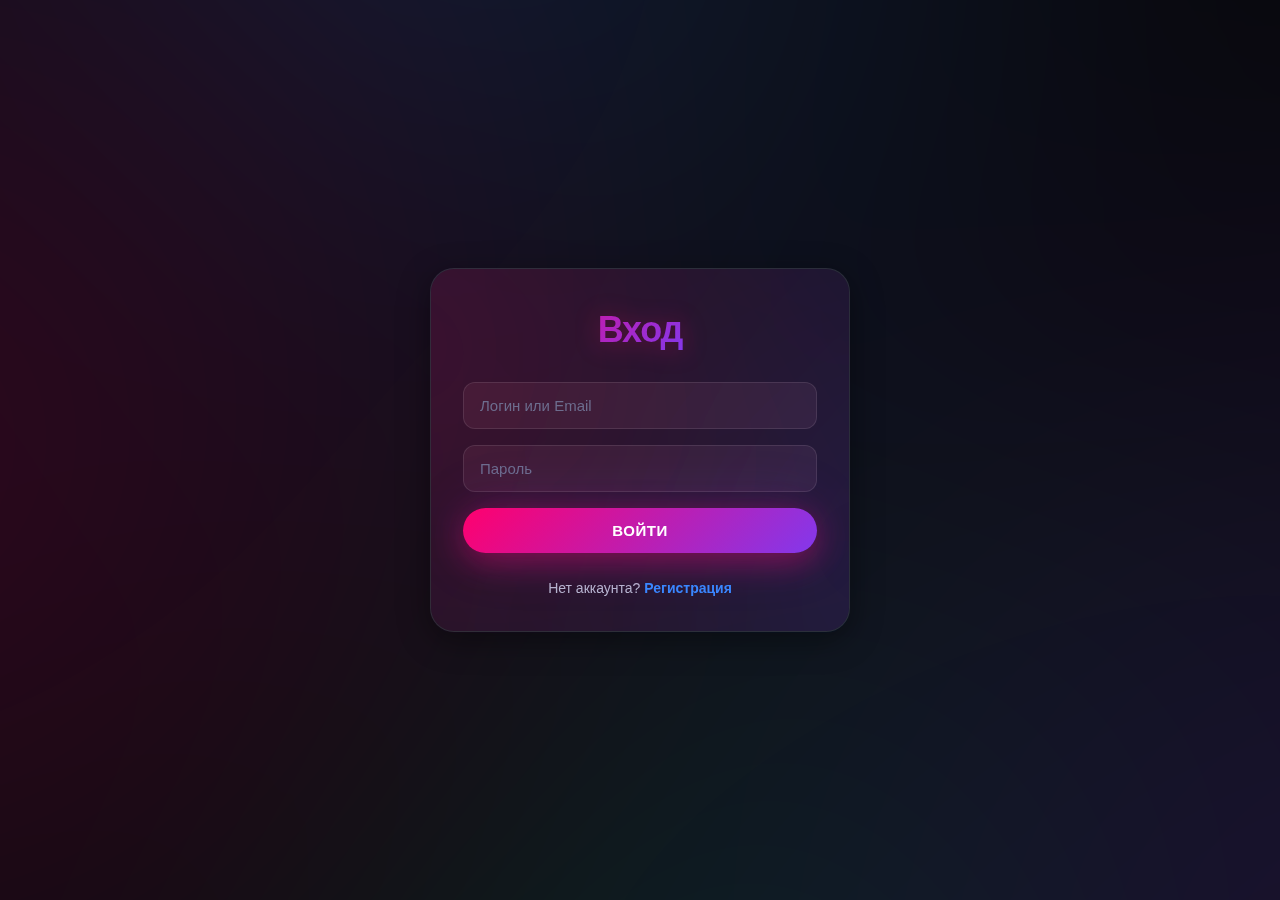
<file: website/login.html>
<!doctype html>
<html lang="ru">
  <head>
    <meta charset="UTF-8" />
    <title>Login</title>
    <meta name="viewport" content="width=device-width, initial-scale=1.0" />
    <link rel="stylesheet" href="/website/styles/login.css" />
  </head>
  <body>
    <form class="card" id="loginForm">
      <h1>Вход</h1>

      <input id="login" type="text" placeholder="Логин или Email" required />
      <input id="password" type="password" placeholder="Пароль" required />

      <div id="error" class="error"></div>

      <button type="submit">Войти</button>

      <div class="link">Нет аккаунта? <a href="/register">Регистрация</a></div>
    </form>
    <script src="/website/script/login.js"></script>
  </body>
</html>
</file>
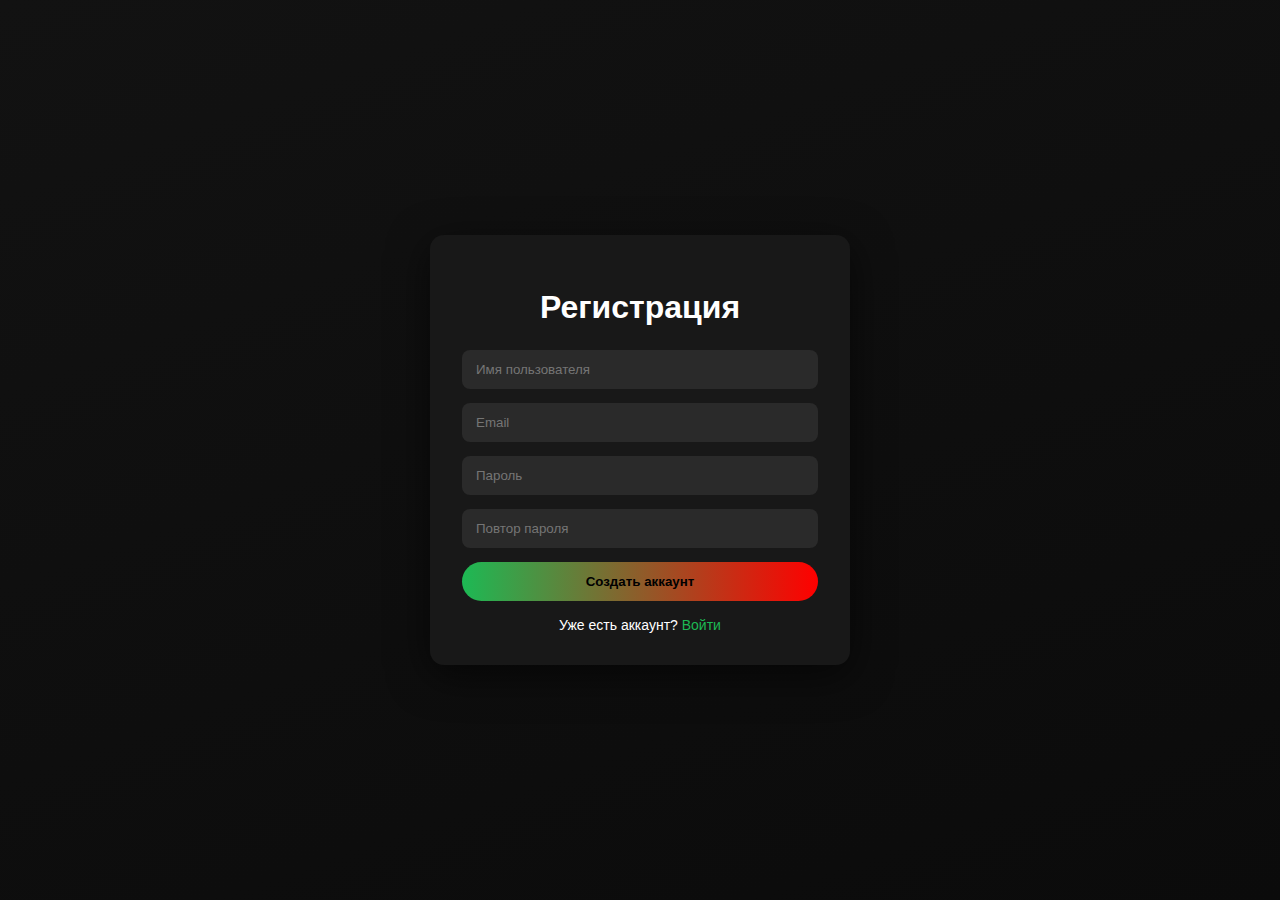
<file: website/register.html>
<!doctype html>
<html lang="ru">
  <head>
    <meta charset="UTF-8" />
    <title>Register</title>
    <meta name="viewport" content="width=device-width, initial-scale=1.0" />
    <link rel="stylesheet" href="/website/styles/reg.css" />
  </head>
  <body>
    <form class="card" id="registerForm">
      <h1>Регистрация</h1>

      <input
        id="username"
        type="text"
        placeholder="Имя пользователя"
        required
      />
      <input id="email" type="email" placeholder="Email" required />
      <input id="password" type="password" placeholder="Пароль" required />
      <input
        id="confirm"
        type="password"
        placeholder="Повтор пароля"
        required
      />

      <div id="error" class="error"></div>

      <button type="submit">Создать аккаунт</button>

      <div class="link">Уже есть аккаунт? <a href="/login">Войти</a></div>
    </form>

    <script src="/website/script/register.js"></script>
  </body>
</html>
</file>
<file: website/styles/login.css>
:root {
  /* Dynamic gradient colors */
  --gradient-1: #ff006e;
  --gradient-2: #8338ec;
  --gradient-3: #3a86ff;
  --gradient-4: #06ffa5;
  --gradient-5: #ffbe0b;
  
  /* Base colors */
  --bg-primary: #0a0a0f;
  --bg-secondary: #13131a;
  --bg-elevated: #1a1a24;
  --bg-card: rgba(26, 26, 36, 0.6);
  --bg-glass: rgba(255, 255, 255, 0.03);
  
  /* Text colors */
  --text-primary: #ffffff;
  --text-secondary: #b8b8d1;
  --text-muted: #6d6d8e;
  
  /* Glass effect */
  --glass-border: rgba(255, 255, 255, 0.1);
  --glass-shadow: 0 8px 32px rgba(0, 0, 0, 0.4);
  
  /* Animations */
  --transition-smooth: all 0.4s cubic-bezier(0.4, 0, 0.2, 1);
  --transition-bounce: all 0.6s cubic-bezier(0.34, 1.56, 0.64, 1);
  
  /* Spacing */
  --spacing-xs: 4px;
  --spacing-sm: 8px;
  --spacing-md: 16px;
  --spacing-lg: 24px;
  --spacing-xl: 32px;
}

/* Reset */
*,
*::before,
*::after {
  box-sizing: border-box;
  margin: 0;
  padding: 0;
}

html {
  scroll-behavior: smooth;
  -webkit-font-smoothing: antialiased;
  -moz-osx-font-smoothing: grayscale;
}

body {
  font-family: 
    "Inter",
    -apple-system,
    BlinkMacSystemFont,
    "Segoe UI",
    Arial,
    sans-serif;
  background: var(--bg-primary);
  color: var(--text-primary);
  line-height: 1.6;
  overflow-x: hidden;
  min-height: 100vh;
  display: flex;
  align-items: center;
  justify-content: center;
  position: relative;
  margin: 0;
  padding: var(--spacing-lg);
}

/* Animated gradient background */
body::before {
  content: "";
  position: fixed;
  top: -50%;
  left: -50%;
  width: 200%;
  height: 200%;
  background: 
    radial-gradient(circle at 20% 50%, var(--gradient-1) 0%, transparent 40%),
    radial-gradient(circle at 80% 80%, var(--gradient-2) 0%, transparent 40%),
    radial-gradient(circle at 40% 20%, var(--gradient-3) 0%, transparent 40%),
    radial-gradient(circle at 60% 90%, var(--gradient-4) 0%, transparent 40%);
  opacity: 0.15;
  filter: blur(80px);
  animation: gradientMove 20s ease-in-out infinite alternate;
  z-index: 0;
  pointer-events: none;
}

@keyframes gradientMove {
  0% {
    transform: translate(0, 0) rotate(0deg) scale(1);
  }
  33% {
    transform: translate(5%, 5%) rotate(120deg) scale(1.1);
  }
  66% {
    transform: translate(-5%, 5%) rotate(240deg) scale(0.95);
  }
  100% {
    transform: translate(0, -5%) rotate(360deg) scale(1);
  }
}

/* Card with glass morphism */
.card {
  position: relative;
  width: 100%;
  max-width: 420px;
  background: var(--bg-card);
  backdrop-filter: blur(40px) saturate(180%);
  -webkit-backdrop-filter: blur(40px) saturate(180%);
  border: 1px solid var(--glass-border);
  border-radius: 24px;
  box-shadow: var(--glass-shadow);
  padding: var(--spacing-xl);
  overflow: hidden;
  animation: cardFadeIn 1s cubic-bezier(0.16, 1, 0.3, 1);
  z-index: 1;
}

@keyframes cardFadeIn {
  from {
    opacity: 0;
    transform: translateY(40px) scale(0.95);
    filter: blur(10px);
  }
  to {
    opacity: 1;
    transform: translateY(0) scale(1);
    filter: blur(0);
  }
}

/* Card background glow */
.card::before {
  content: "";
  position: absolute;
  inset: -100%;
  background: 
    radial-gradient(circle at 30% 40%, var(--gradient-1) 0%, transparent 50%),
    radial-gradient(circle at 70% 60%, var(--gradient-2) 0%, transparent 50%);
  opacity: 0.15;
  filter: blur(60px);
  animation: cardGlow 15s ease-in-out infinite alternate;
  z-index: -1;
}

@keyframes cardGlow {
  0% {
    transform: translate(0, 0) scale(1);
    opacity: 0.15;
  }
  50% {
    transform: translate(20px, -20px) scale(1.1);
    opacity: 0.25;
  }
  100% {
    transform: translate(-20px, 20px) scale(0.95);
    opacity: 0.15;
  }
}

/* Title with gradient text */
h1 {
  text-align: center;
  margin-bottom: var(--spacing-lg);
  font-size: clamp(28px, 5vw, 36px);
  font-weight: 900;
  letter-spacing: -0.03em;
  background: linear-gradient(
    135deg,
    var(--gradient-1),
    var(--gradient-2),
    var(--gradient-3),
    var(--gradient-4)
  );
  background-size: 200% 200%;
  -webkit-background-clip: text;
  -webkit-text-fill-color: transparent;
  background-clip: text;
  animation: gradientText 8s ease infinite;
  filter: drop-shadow(0 2px 12px rgba(255, 0, 110, 0.3));
}

@keyframes gradientText {
  0%, 100% {
    background-position: 0% 50%;
  }
  50% {
    background-position: 100% 50%;
  }
}

/* Input fields with glass effect */
input {
  width: 100%;
  padding: 14px 16px;
  margin-bottom: var(--spacing-md);
  border-radius: 12px;
  border: 1px solid var(--glass-border);
  background: var(--bg-glass);
  backdrop-filter: blur(10px);
  color: var(--text-primary);
  font-size: 15px;
  transition: var(--transition-smooth);
  outline: none;
}

input::placeholder {
  color: var(--text-muted);
}

input:focus {
  border-color: var(--gradient-1);
  background: var(--bg-elevated);
  box-shadow: 
    0 0 0 3px rgba(255, 0, 110, 0.1),
    0 8px 24px rgba(255, 0, 110, 0.2);
  transform: translateY(-2px);
}

input:hover:not(:focus) {
  border-color: rgba(255, 255, 255, 0.15);
  background: rgba(255, 255, 255, 0.05);
}

/* Glowing gradient button */
button {
  position: relative;
  width: 100%;
  padding: 14px 24px;
  border: none;
  border-radius: 50px;
  background: linear-gradient(
    135deg,
    var(--gradient-1),
    var(--gradient-2),
    var(--gradient-3)
  );
  background-size: 200% 200%;
  color: var(--text-primary);
  font-weight: 700;
  font-size: 15px;
  text-transform: uppercase;
  letter-spacing: 0.5px;
  cursor: pointer;
  transition: var(--transition-smooth);
  overflow: hidden;
  box-shadow: 
    0 8px 32px rgba(255, 0, 110, 0.4),
    0 0 60px rgba(131, 56, 236, 0.2);
  animation: buttonGlow 3s ease infinite;
}

@keyframes buttonGlow {
  0%, 100% {
    background-position: 0% 50%;
    box-shadow: 
      0 8px 32px rgba(255, 0, 110, 0.4),
      0 0 60px rgba(131, 56, 236, 0.2);
  }
  50% {
    background-position: 100% 50%;
    box-shadow: 
      0 8px 32px rgba(131, 56, 236, 0.4),
      0 0 60px rgba(58, 134, 255, 0.2);
  }
}

button::before {
  content: "";
  position: absolute;
  inset: 0;
  background: linear-gradient(
    135deg,
    transparent,
    rgba(255, 255, 255, 0.1),
    transparent
  );
  transform: translateX(-100%);
  transition: transform 0.6s;
}

button:hover {
  transform: translateY(-2px);
  box-shadow: 
    0 12px 48px rgba(255, 0, 110, 0.5),
    0 0 80px rgba(131, 56, 236, 0.3);
}

button:hover::before {
  transform: translateX(100%);
}

button:active {
  transform: translateY(0) scale(0.98);
}

/* Link styling */
.link {
  margin-top: var(--spacing-lg);
  text-align: center;
  font-size: 14px;
  color: var(--text-secondary);
}

a {
  color: var(--gradient-3);
  text-decoration: none;
  font-weight: 600;
  position: relative;
  transition: var(--transition-smooth);
}

a::after {
  content: "";
  position: absolute;
  bottom: -2px;
  left: 0;
  width: 0;
  height: 2px;
  background: linear-gradient(
    90deg,
    var(--gradient-1),
    var(--gradient-3)
  );
  transition: width 0.3s ease;
}

a:hover {
  color: var(--gradient-1);
}

a:hover::after {
  width: 100%;
}

/* Error message */
.error {
  display: none;
  color: var(--gradient-1);
  font-size: 14px;
  font-weight: 500;
  margin-bottom: var(--spacing-md);
  text-align: center;
  padding: var(--spacing-sm) var(--spacing-md);
  background: rgba(255, 0, 110, 0.1);
  border: 1px solid rgba(255, 0, 110, 0.2);
  border-radius: 8px;
  animation: errorShake 0.5s ease;
}

@keyframes errorShake {
  0%, 100% { transform: translateX(0); }
  25% { transform: translateX(-10px); }
  75% { transform: translateX(10px); }
}

.error.show {
  display: block;
}

/* Responsive adjustments */
@media (max-width: 480px) {
  body {
    padding: var(--spacing-md);
  }
  
  .card {
    padding: var(--spacing-lg);
    border-radius: 20px;
  }
  
  h1 {
    font-size: clamp(24px, 6vw, 28px);
    margin-bottom: var(--spacing-md);
  }
  
  input {
    padding: 12px 14px;
    font-size: 14px;
  }
  
  button {
    padding: 12px 20px;
    font-size: 14px;
  }
}

/* Reduced motion */
@media (prefers-reduced-motion: reduce) {
  *,
  *::before,
  *::after {
    animation-duration: 0.01ms !important;
    animation-iteration-count: 1 !important;
    transition-duration: 0.01ms !important;
  }
  
  body::before {
    animation: none;
  }
  
  h1 {
    animation: none;
  }
  
  button {
    animation: none;
  }
}

/* High contrast mode */
@media (prefers-contrast: high) {
  :root {
    --glass-border: rgba(255, 255, 255, 0.3);
    --text-secondary: #e0e0e0;
  }
  
  .card,
  input {
    border-width: 2px;
  }
}

/* Dark mode optimization */
@media (prefers-color-scheme: dark) {
  :root {
    color-scheme: dark;
  }
}
</file>
<file: website/styles/reg.css>
* {
  box-sizing: border-box;
  font-family: Arial, Helvetica, sans-serif;
}
body {
  margin: 0;
  height: 100vh;
  background: linear-gradient(160deg, #121212, #0b0b0b);
  display: flex;
  align-items: center;
  justify-content: center;
  color: #fff;
}
.card {
  width: 100%;
  max-width: 420px;
  background: #181818;
  border-radius: 14px;
  padding: 32px;
  box-shadow: 0 10px 40px rgba(0, 0, 0, 0.6);
}
h1 {
  text-align: center;
  margin-bottom: 24px;
}
input {
  width: 100%;
  padding: 12px 14px;
  margin-bottom: 14px;
  border-radius: 8px;
  border: none;
  background: #2a2a2a;
  color: #fff;
}
input:focus {
  outline: 2px solid #ff0000;
}
button {
  width: 100%;
  padding: 12px;
  border: none;
  border-radius: 30px;
  background: linear-gradient(90deg, #1db954, #ff0000);
  font-weight: bold;
  cursor: pointer;
}
.link {
  margin-top: 16px;
  text-align: center;
  font-size: 14px;
}
a {
  color: #1db954;
  text-decoration: none;
}
</file>
